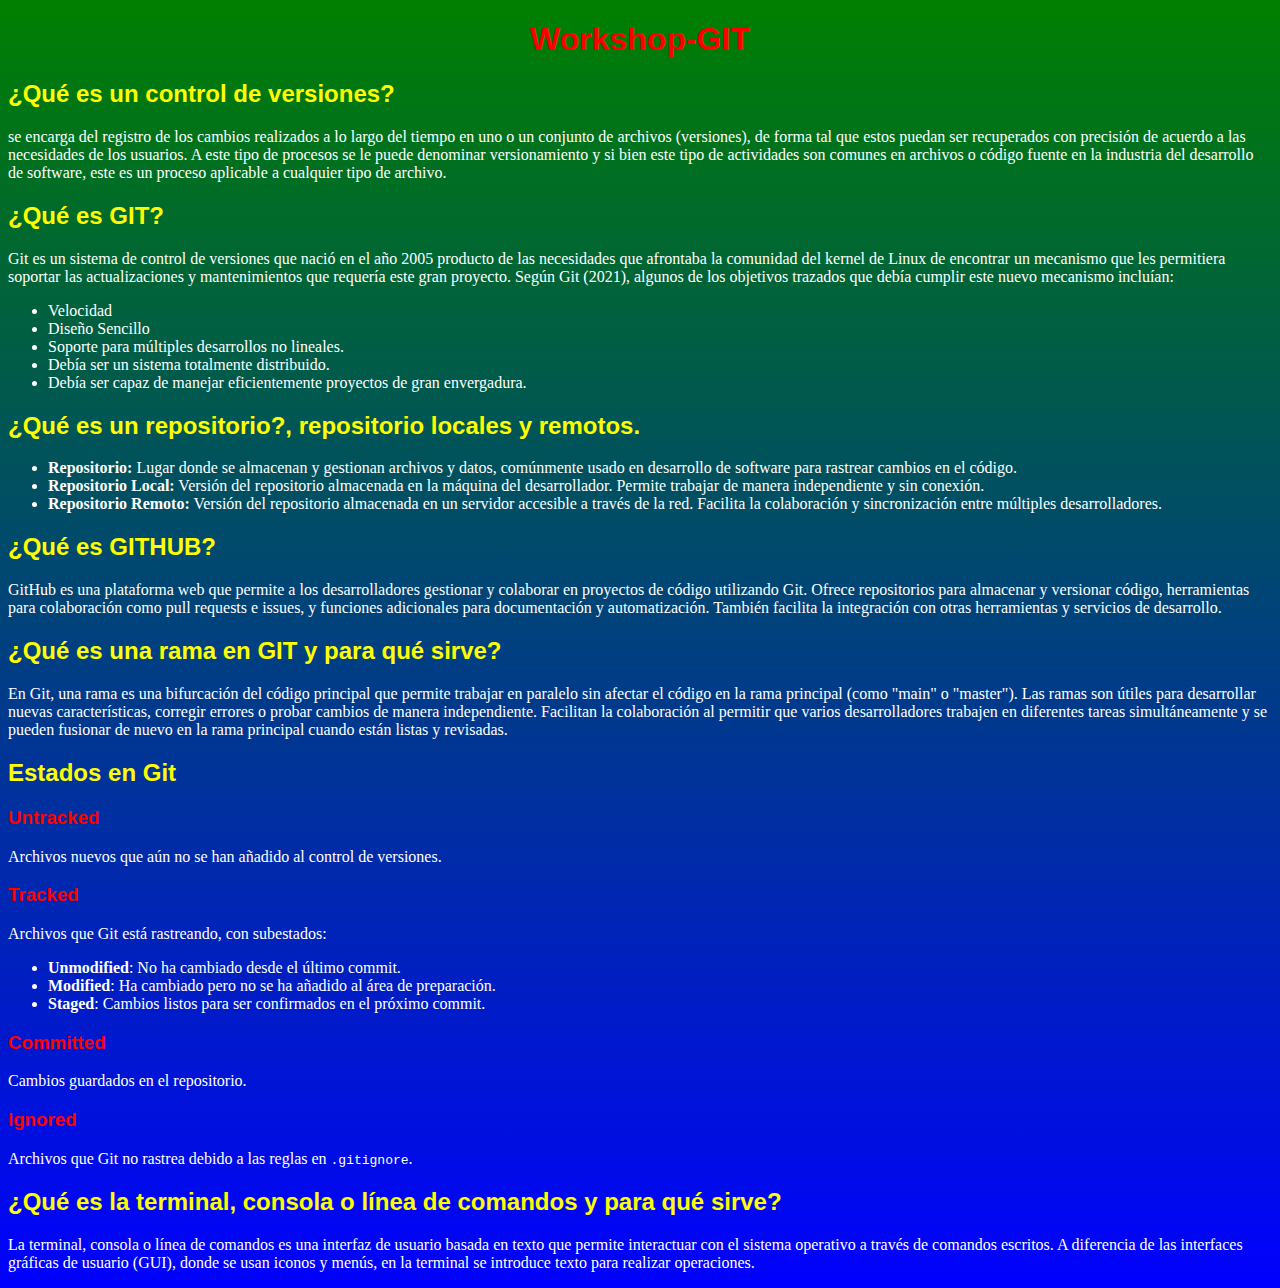
<file: index.html>
<!DOCTYPE html>
<html lang="en">
<head>
    <meta charset="UTF-8">
    <meta name="viewport" content="width=device-width, initial-scale=1.0">
    <title>Workshop-GIT</title>
    <link rel="stylesheet" href="style.css">
</head>
<body>
    <h1>Workshop-GIT</h1>

    <h2>¿Qué es un control de versiones?</h2>
    <p>se encarga del registro de los cambios realizados a lo largo del tiempo en uno o un conjunto de archivos (versiones), de forma tal que estos puedan ser recuperados con precisión de acuerdo a las necesidades de los usuarios. A este tipo de procesos se le puede denominar versionamiento y si bien este tipo de actividades son comunes en archivos o código fuente en la industria del desarrollo de software, este es un proceso aplicable a cualquier tipo de archivo.</p>

    <h2>¿Qué es GIT?</h2>
    <p>Git es un sistema de control de versiones que nació en el año 2005 producto de las necesidades que afrontaba la comunidad del kernel de Linux de encontrar un mecanismo que les permitiera soportar las actualizaciones y mantenimientos que requería este gran proyecto. Según Git (2021), algunos de los objetivos trazados que debía cumplir este nuevo mecanismo incluían:
        <ul>
            <li>Velocidad</li>
            <li>Diseño Sencillo</li>
            <li>Soporte para múltiples desarrollos no lineales.</li>
            <li>Debía ser un sistema totalmente distribuido.</li>
            <li>Debía ser capaz de manejar eficientemente proyectos de gran envergadura.</li>
        </ul>
    </p>

    <h2>¿Qué es un repositorio?, repositorio locales y remotos.</h2>

    <p>
        <ul>
            <li><strong> Repositorio:</strong> Lugar donde se almacenan y gestionan archivos y datos, comúnmente usado en desarrollo de software para rastrear cambios en el código.</li>
            <li><strong> Repositorio Local:</strong> Versión del repositorio almacenada en la máquina del desarrollador. Permite trabajar de manera independiente y sin conexión.</li>
            <li><strong> Repositorio Remoto:</strong> Versión del repositorio almacenada en un servidor accesible a través de la red. Facilita la colaboración y sincronización entre múltiples desarrolladores.</li>
        </ul>
    </p>

    <h2>¿Qué es GITHUB?</h2>
    <p>GitHub es una plataforma web que permite a los desarrolladores gestionar y colaborar en proyectos de código utilizando Git. Ofrece repositorios para almacenar y versionar código, herramientas para colaboración como pull requests e issues, y funciones adicionales para documentación y automatización. También facilita la integración con otras herramientas y servicios de desarrollo.</p>

    <h2>¿Qué es una rama en GIT y para qué sirve?</h2>
    <p>En Git, una rama es una bifurcación del código principal que permite trabajar en paralelo sin afectar el código en la rama principal (como "main" o "master"). Las ramas son útiles para desarrollar nuevas características, corregir errores o probar cambios de manera independiente. Facilitan la colaboración al permitir que varios desarrolladores trabajen en diferentes tareas simultáneamente y se pueden fusionar de nuevo en la rama principal cuando están listas y revisadas.</p>

    <h2>Estados en Git</h2>
    <div class="state">
        <h3>Untracked</h3>
        <p>Archivos nuevos que aún no se han añadido al control de versiones.</p>
    </div>
    <div class="state">
        <h3>Tracked</h3>
        <p>Archivos que Git está rastreando, con subestados:</p>
        <ul>
            <li><strong>Unmodified</strong>: No ha cambiado desde el último commit.</li>
            <li><strong>Modified</strong>: Ha cambiado pero no se ha añadido al área de preparación.</li>
            <li><strong>Staged</strong>: Cambios listos para ser confirmados en el próximo commit.</li>
        </ul>
    </div>
    <div class="state">
        <h3>Committed</h3>
        <p>Cambios guardados en el repositorio.</p>
    </div>
    <div class="state">
        <h3>Ignored</h3>
        <p>Archivos que Git no rastrea debido a las reglas en <code>.gitignore</code>.</p>
    </div>

    <h2>¿Qué es la terminal, consola o línea de comandos y para qué sirve?</h2>

    <p>La terminal, consola o línea de comandos es una interfaz de usuario basada en texto que permite interactuar con el sistema operativo a través de comandos escritos. A diferencia de las interfaces gráficas de usuario (GUI), donde se usan iconos y menús, en la terminal se introduce texto para realizar operaciones.</p>
</body>
</html>
</file>
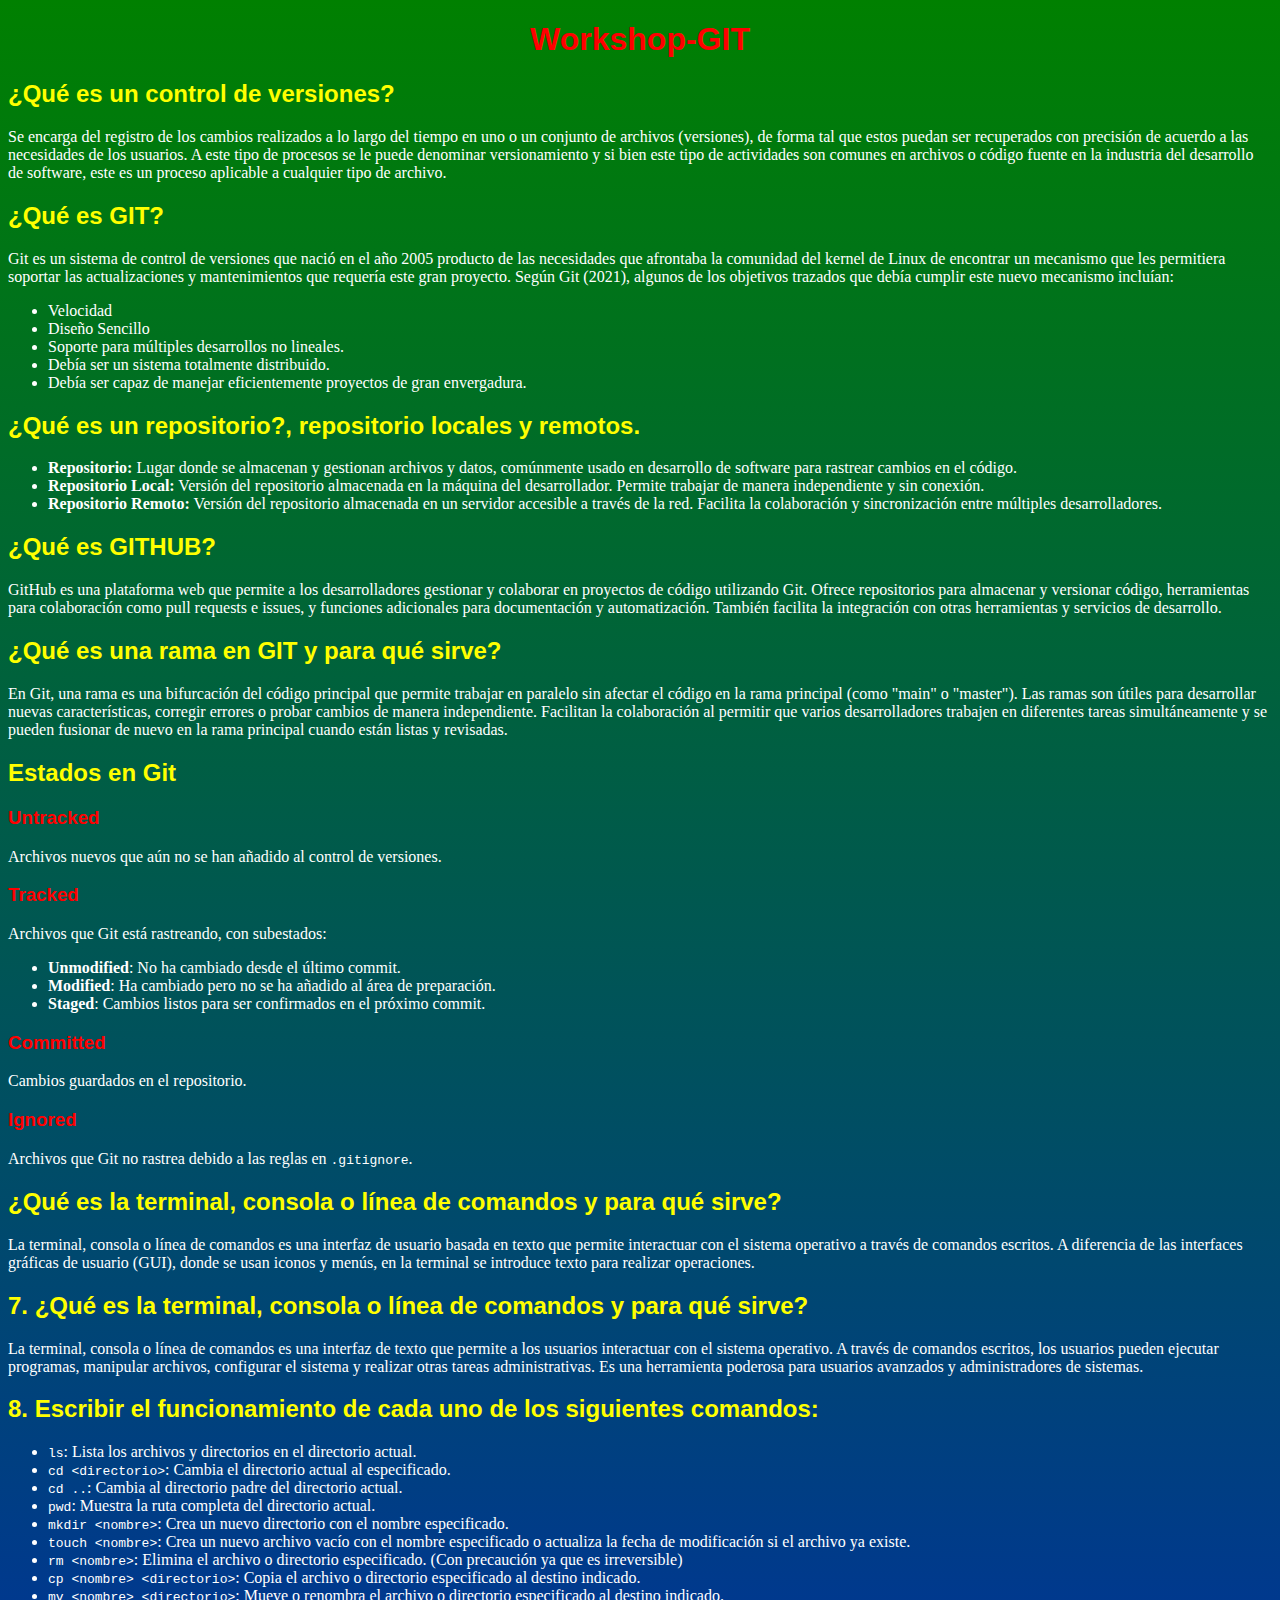
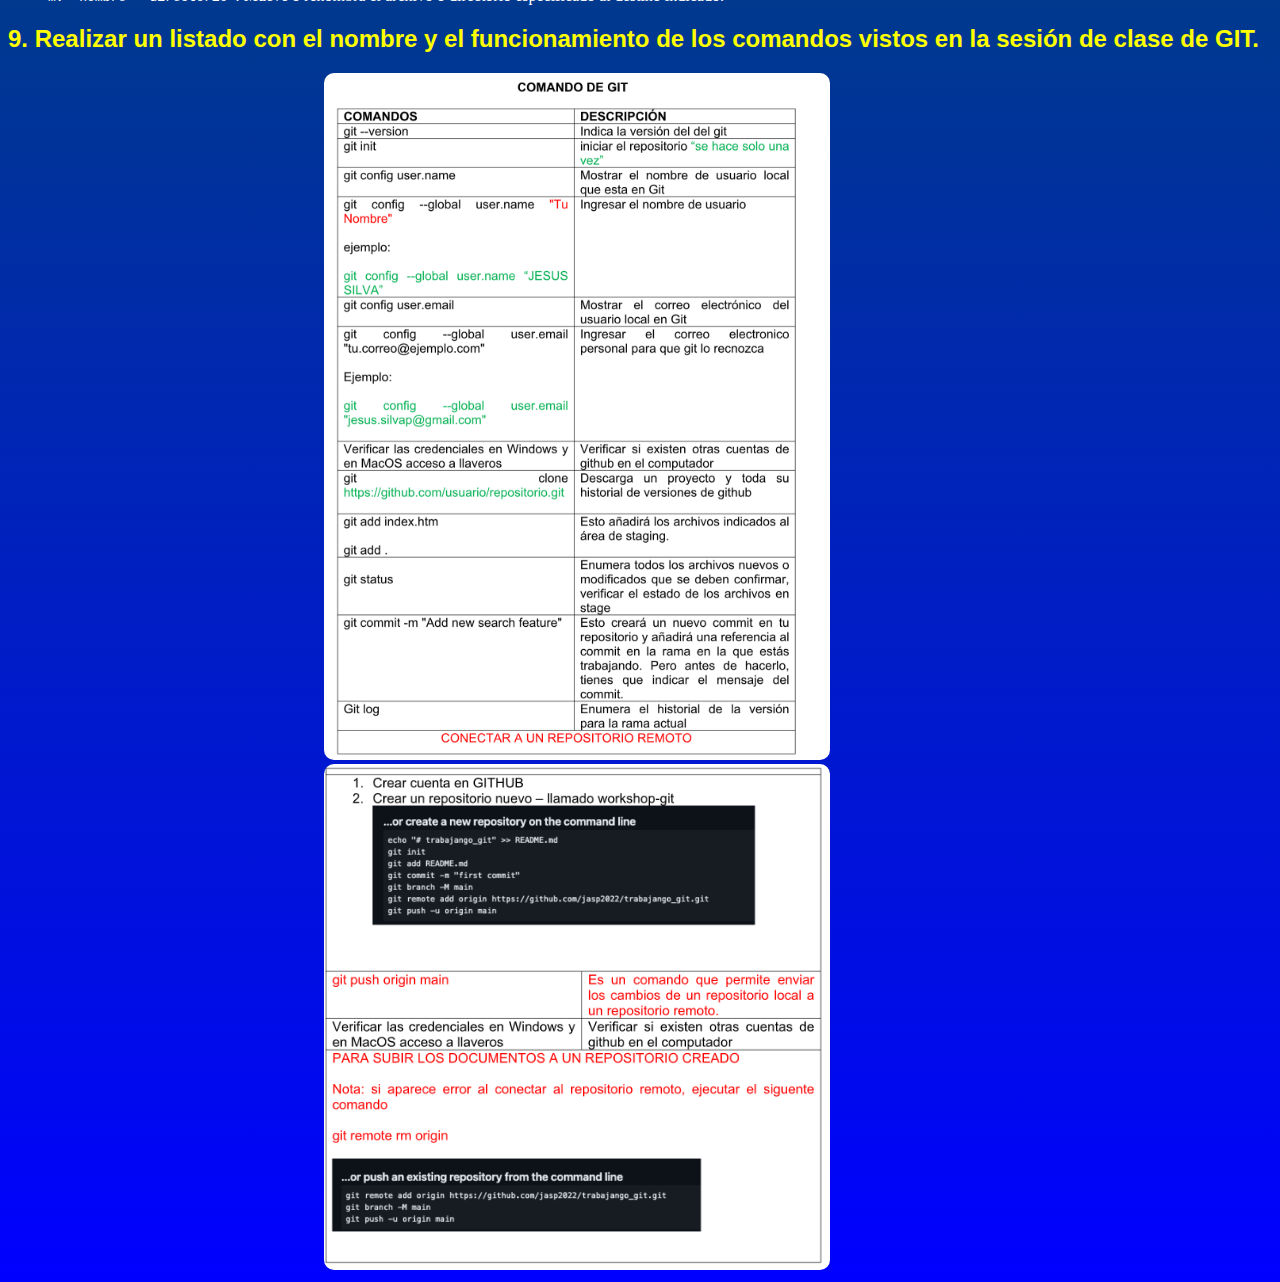
<file: index (5).html>
<!DOCTYPE html>
<html lang="en">
<head>
    <meta charset="UTF-8">
    <meta name="viewport" content="width=device-width, initial-scale=1.0">
    <title>Workshop-GIT</title>
    <link rel="stylesheet" href="style.css">
</head>
<body>
    <h1>Workshop-GIT</h1>

    <h2>¿Qué es un control de versiones?</h2>
    <p>Se encarga del registro de los cambios realizados a lo largo del tiempo en uno o un conjunto de archivos (versiones), de forma tal que estos puedan ser recuperados con precisión de acuerdo a las necesidades de los usuarios. A este tipo de procesos se le puede denominar versionamiento y si bien este tipo de actividades son comunes en archivos o código fuente en la industria del desarrollo de software, este es un proceso aplicable a cualquier tipo de archivo.</p>

    <h2>¿Qué es GIT?</h2>
    <p>Git es un sistema de control de versiones que nació en el año 2005 producto de las necesidades que afrontaba la comunidad del kernel de Linux de encontrar un mecanismo que les permitiera soportar las actualizaciones y mantenimientos que requería este gran proyecto. Según Git (2021), algunos de los objetivos trazados que debía cumplir este nuevo mecanismo incluían:
        <ul>
            <li>Velocidad</li>
            <li>Diseño Sencillo</li>
            <li>Soporte para múltiples desarrollos no lineales.</li>
            <li>Debía ser un sistema totalmente distribuido.</li>
            <li>Debía ser capaz de manejar eficientemente proyectos de gran envergadura.</li>
        </ul>
    </p>

    <h2>¿Qué es un repositorio?, repositorio locales y remotos.</h2>

    <p>
        <ul>
            <li><strong> Repositorio:</strong> Lugar donde se almacenan y gestionan archivos y datos, comúnmente usado en desarrollo de software para rastrear cambios en el código.</li>
            <li><strong> Repositorio Local:</strong> Versión del repositorio almacenada en la máquina del desarrollador. Permite trabajar de manera independiente y sin conexión.</li>
            <li><strong> Repositorio Remoto:</strong> Versión del repositorio almacenada en un servidor accesible a través de la red. Facilita la colaboración y sincronización entre múltiples desarrolladores.</li>
        </ul>
    </p>

    <h2>¿Qué es GITHUB?</h2>
    <p>GitHub es una plataforma web que permite a los desarrolladores gestionar y colaborar en proyectos de código utilizando Git. Ofrece repositorios para almacenar y versionar código, herramientas para colaboración como pull requests e issues, y funciones adicionales para documentación y automatización. También facilita la integración con otras herramientas y servicios de desarrollo.</p>

    <h2>¿Qué es una rama en GIT y para qué sirve?</h2>
    <p>En Git, una rama es una bifurcación del código principal que permite trabajar en paralelo sin afectar el código en la rama principal (como "main" o "master"). Las ramas son útiles para desarrollar nuevas características, corregir errores o probar cambios de manera independiente. Facilitan la colaboración al permitir que varios desarrolladores trabajen en diferentes tareas simultáneamente y se pueden fusionar de nuevo en la rama principal cuando están listas y revisadas.</p>

    <h2>Estados en Git</h2>
    <div class="state">
        <h3>Untracked</h3>
        <p>Archivos nuevos que aún no se han añadido al control de versiones.</p>
    </div>
    <div class="state">
        <h3>Tracked</h3>
        <p>Archivos que Git está rastreando, con subestados:</p>
        <ul>
            <li><strong>Unmodified</strong>: No ha cambiado desde el último commit.</li>
            <li><strong>Modified</strong>: Ha cambiado pero no se ha añadido al área de preparación.</li>
            <li><strong>Staged</strong>: Cambios listos para ser confirmados en el próximo commit.</li>
        </ul>
    </div>
    <div class="state">
        <h3>Committed</h3>
        <p>Cambios guardados en el repositorio.</p>
    </div>
    <div class="state">
        <h3>Ignored</h3>
        <p>Archivos que Git no rastrea debido a las reglas en <code>.gitignore</code>.</p>
    </div>

    <h2>¿Qué es la terminal, consola o línea de comandos y para qué sirve?</h2>

    <p>La terminal, consola o línea de comandos es una interfaz de usuario basada en texto que permite interactuar con el sistema operativo a través de comandos escritos. A diferencia de las interfaces gráficas de usuario (GUI), donde se usan iconos y menús, en la terminal se introduce texto para realizar operaciones.</p>

    <h2>7. ¿Qué es la terminal, consola o línea de comandos y para qué sirve?</h2>
    <p>
        La terminal, consola o línea de comandos es una interfaz de texto que permite a los usuarios interactuar con el sistema operativo. A través de comandos escritos, los usuarios pueden ejecutar programas, manipular archivos, configurar el sistema y realizar otras tareas administrativas. Es una herramienta poderosa para usuarios avanzados y administradores de sistemas.
    </p>

    <h2>8. Escribir el funcionamiento de cada uno de los siguientes comandos:</h2>
    <ul>
        <li><code>ls</code>: Lista los archivos y directorios en el directorio actual.</li>
        <li><code>cd &lt;directorio&gt;</code>: Cambia el directorio actual al especificado.</li>
        <li><code>cd ..</code>: Cambia al directorio padre del directorio actual.</li>
        <li><code>pwd</code>: Muestra la ruta completa del directorio actual.</li>
        <li><code>mkdir &lt;nombre&gt;</code>: Crea un nuevo directorio con el nombre especificado.</li>
        <li><code>touch &lt;nombre&gt;</code>: Crea un nuevo archivo vacío con el nombre especificado o actualiza la fecha de modificación si el archivo ya existe.</li>
        <li><code>rm &lt;nombre&gt;</code>: Elimina el archivo o directorio especificado. (Con precaución ya que es irreversible)</li>
        <li><code>cp &lt;nombre&gt; &lt;directorio&gt;</code>: Copia el archivo o directorio especificado al destino indicado.</li>
        <li><code>mv &lt;nombre&gt; &lt;directorio&gt;</code>: Mueve o renombra el archivo o directorio especificado al destino indicado.</li>
    </ul>

    <h2>9. Realizar un listado con el nombre y el funcionamiento de los comandos vistos en la sesión
        de clase de GIT.</h2>

        <img src="img/Captura de pantalla 2024-08-05 a la(s) 10.31.28 a.m..png" alt="">
        <img src="img/Captura de pantalla 2024-08-05 a la(s) 10.31.49 a.m..png" alt="">

</body>
</html>
</file>
<file: style.css>
body{
    background: linear-gradient(green, blue);
}

h1{
    text-align: center;
    font-family: 'Lucida Sans', 'Lucida Sans Regular', 'Lucida Grande', 'Lucida Sans Unicode', Geneva, Verdana, sans-serif;
    color: red;
}

h2{
    font-family: 'Franklin Gothic Medium', 'Arial Narrow', Arial, sans-serif;
    color: yellow;
}

p{
    font-family: 'Times New Roman', Times, serif;
    color: white;
}

ul li{
    color: white;
}

h3{
    font-family: 'Franklin Gothic Medium', 'Arial Narrow', Arial, sans-serif;
    color: red;
}

img{
    width: 40%;
    border-radius: 10px;
    height: 50%;
    overflow: hidden;
    margin-left: 25%;
}
</file>
